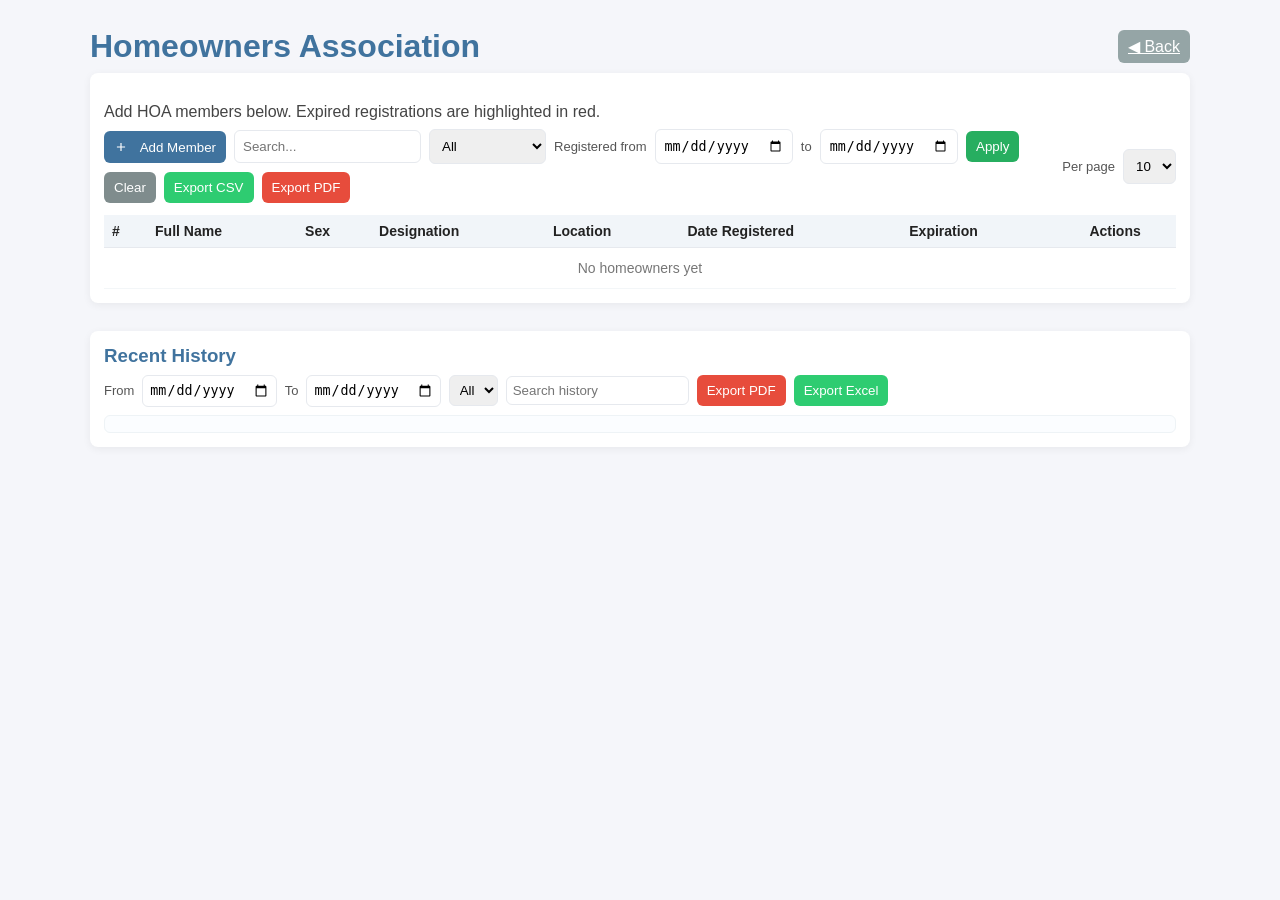
<file: hoa.html>
<!DOCTYPE html>
<html lang="en">
<head>
  <meta charset="utf-8" />
  <meta name="viewport" content="width=device-width,initial-scale=1" />
  
  <title>HOA Registry</title>
  <style>
    :root{--bg:#f5f6fa;--card:#fff;--accent:#40739e;--danger:#c0392b}
    body{font-family:Poppins, Arial, sans-serif;margin:0;background:var(--bg);color:#222}
    .wrap{max-width:1100px;margin:28px auto;padding:0 16px}
    h1{color:var(--accent);margin-bottom:8px}
    .card{background:var(--card);padding:14px;border-radius:8px;box-shadow:0 2px 8px rgba(0,0,0,0.06)}
    .controls{display:flex;gap:8px;flex-wrap:wrap;margin-bottom:12px;align-items:center}
    .controls input,.controls select{padding:8px;border:1px solid #e6e9ee;border-radius:6px}
    .btn{background:var(--accent);color:#fff;border:0;padding:8px 10px;border-radius:6px;cursor:pointer}
    .btn.secondary{background:#95a5a6}
  .btn.edit{background:#2e86de}
  .btn.view{background:#27ae60}
  /* make the Apply filter button green specifically */
  #applyFilter{background:#27ae60;color:#fff;border:0}
  #applyFilter:hover{filter:brightness(0.95)}
    table{width:100%;border-collapse:collapse;font-size:14px}
    thead th{background:#f1f5f9;padding:8px;border-bottom:1px solid #e6e9ee;text-align:left}
    tbody td{padding:8px;border-bottom:1px solid #f3f6f8;vertical-align:top}
    .empty{color:#777;text-align:center;padding:12px}
  /* expiration highlighting - higher contrast red */
  tr.expired{background:rgba(231,76,60,0.10);border-left:4px solid var(--danger)}
  /* expiration cell should not be colored separately; whole row becomes red when expired */
  td.expire-cell{font-weight:700;color:inherit}
  .btn.danger{background:#b71c1c;color:#fff}
  .btn.danger:hover{filter:brightness(0.92)}

  /* hover states */
  tbody tr{transition:transform 180ms ease, box-shadow 180ms ease, background-color 180ms}
  tbody tr:hover{transform:translateY(-3px);box-shadow:0 6px 14px rgba(16,24,40,0.06)}

  /* actions with icons */
  .action-btn{display:inline-flex;align-items:center;gap:8px;padding:6px 8px;border-radius:6px;border:none;cursor:pointer}
  .action-btn svg{width:14px;height:14px;display:inline-block}

  /* newly expired animation */
  @keyframes newExpiredPulse{0%{background:rgba(231,76,60,0.14)}50%{background:rgba(231,76,60,0.06)}100%{background:rgba(231,76,60,0.12)}}
  tr.new-expired{animation:newExpiredPulse 2.2s ease-in-out 1}

  /* pagination controls */
  .pager{display:flex;gap:8px;align-items:center;justify-content:flex-end;margin-top:10px}
  .pager .page-btn{padding:6px 10px;border-radius:6px;border:1px solid #e6e9ee;background:#fff;cursor:pointer}
  .pager .page-btn[disabled]{opacity:0.45;cursor:not-allowed}

  /* small responsive tweaks */
  @media(max-width:700px){ thead th:nth-child(4), thead th:nth-child(5), thead th:nth-child(6){display:none} tbody td:nth-child(4), tbody td:nth-child(5), tbody td:nth-child(6){display:none} .controls{flex-direction:column;align-items:stretch} }
  </style>
</head>
<body>
  <div class="wrap">
    <div style="display:flex;align-items:center;justify-content:space-between;gap:12px;margin-bottom:8px">
      <h1 style="margin:0">Homeowners Association </h1>
      <div>
        <a href="index.html" class="btn secondary" title="Back to dashboard">◀ Back</a>
      </div>
    </div>
    <div class="card">
      <p style="color:#444;margin-bottom:8px">Add HOA members below. Expired registrations are highlighted in red.</p>
      <div class="controls">
        <div style="display:flex;gap:8px;flex:1;align-items:center;flex-wrap:wrap">
          <button id="openAddModal" class="btn">
            <svg viewBox="0 0 24 24" width="14" height="14" style="vertical-align:middle;fill:#fff;margin-right:8px;flex:0 0 auto" xmlns="http://www.w3.org/2000/svg"><path d="M11 11V5h2v6h6v2h-6v6h-2v-6H5v-2h6z"/></svg>
            <span style="vertical-align:middle">Add Member</span>
          </button>
          <input id="globalSearch" placeholder="Search..." style="padding:8px;border:1px solid #e6e9ee;border-radius:6px;min-width:120px" />
      <select id="filterLocation" style="padding:8px;border:1px solid #e6e9ee;border-radius:6px">
        <option value="">All</option>
            <option>SAN PEDRO</option>
            <option>BIÑAN</option>
            <option>STA ROSA</option>
            <option>CABUYAO</option>
            <option>CALAMBA</option>
            <option>BAY</option>
            <option>CALAUAN</option>
            <option>SAN PABLO</option>
          </select>
          <label style="font-size:13px;color:#555">Registered from</label>
          <input id="filterFrom" type="date" />
          <label style="font-size:13px;color:#555">to</label>
          <input id="filterTo" type="date" />
          <button id="applyFilter" class="btn btn-success">Apply</button>
          <button id="clearFilter" class="btn" style="background:#7f8c8d">Clear</button>
          <button id="exportHoacsv" class="btn" style="background:#2ecc71">Export CSV</button>
          <button id="exportHoapdf" class="btn" style="background:#e74c3c">Export PDF</button>
        </div>
        <div style="display:flex;gap:8px;align-items:center">
          <label style="font-size:13px;color:#555">Per page</label>
          <select id="pageSizeSelect">
            <option>5</option>
            <option selected>10</option>
            <option>20</option>
          </select>
        </div>
      </div>

      <div style="overflow:auto">
        <table id="hoaTable">
          <thead>
            <tr>
              <th>#</th>
              <th>Full Name</th>
              <th>Sex</th>
              <th>Designation</th>
              <th>Location</th>
              <th>Date Registered</th>
              <th>Expiration</th>
              <th style="text-align:center">Actions</th>
            </tr>
          </thead>
          <tbody id="hoaTbody">
            <tr class="empty-row"><td class="empty" colspan="8">No homeowners yet</td></tr>
          </tbody>
        </table>
      </div>
      <div class="pager" id="pager" style="display:none">
        <div style="margin-right:auto;color:#555" id="pagerInfo"></div>
        <button id="prevPage" class="page-btn">◀ Prev</button>
        <div id="pageNumbers" style="display:flex;gap:6px"></div>
        <button id="nextPage" class="page-btn">Next ▶</button>
      </div>
      
      <!-- Recent History removed from here and moved to a separate section below -->
    </div>
  </div>

  <!-- Modal for Add / View / Edit -->
  <!-- Separate Recent History card -->
  <div class="wrap" style="margin-top:12px">
    <div class="card">
      <h3 style="margin:0 0 8px 0;color:var(--accent)">Recent History</h3>
      <div style="display:flex;gap:8px;align-items:center;margin-bottom:8px">
        <label style="font-size:13px;color:#555">From</label>
        <input id="hoaHistoryFrom" type="date" style="padding:6px;border:1px solid #e6e9ee;border-radius:6px" />
        <label style="font-size:13px;color:#555">To</label>
        <input id="hoaHistoryTo" type="date" style="padding:6px;border:1px solid #e6e9ee;border-radius:6px" />
        <select id="hoaHistoryUser" style="padding:6px;border-radius:6px;border:1px solid #e6e9ee"><option value="">All</option></select>
        <input id="hoaHistorySearch" placeholder="Search history" style="padding:6px;border-radius:6px;border:1px solid #e6e9ee;min-width:160px" />
        <button id="hoaExportPdf" class="btn" style="background:#e74c3c">Export PDF</button>
        <button id="hoaExportCsv" class="btn" style="background:#2ecc71">Export Excel</button>
      </div>
      <div style="max-height:220px;overflow:auto;border:1px solid #eef3f6;padding:8px;border-radius:6px;background:#fbfdff">
        <ul id="hoaHistoryList" style="list-style:none;padding-left:0;margin:0;display:flex;flex-direction:column;gap:6px"></ul>
      </div>
    </div>
  </div>
  <div id="hoaModal" class="modal" aria-hidden="true" style="display:none">
    <div class="modal-backdrop" id="hoaModalBackdrop" style="position:fixed;inset:0;background:rgba(0,0,0,0.35);"></div>
    <div class="card" role="dialog" aria-modal="true" style="position:fixed;left:50%;top:50%;transform:translate(-50%,-50%);width:680px;max-width:96%;z-index:1000">
      <h3 id="modalTitle">Add Member</h3>
  <div style="display:flex;flex-wrap:wrap;gap:15px;margin-bottom:10px">
  <input id="trackingNumber" placeholder="Tracking #" style="padding:8px;border:1px solid #e6e9ee;border-radius:6px;min-width:160px" readonly />
  <input id="fullName" placeholder="Full name" style="flex:2;padding:8px;border:1px solid #e6e9ee;border-radius:6px" />
        <select id="sex" style="padding:8px;border:1px solid #e6e9ee;border-radius:6px"><option value="">Sex</option><option>Male</option><option>Female</option></select>
        <input id="designation" placeholder="Designation" style="padding:8px;border:1px solid #e6e9ee;border-radius:6px" />
        <select id="location" style="padding:8px;border:1px solid #e6e9ee;border-radius:6px">
          <option value="">Location</option>
          <option>SAN PEDRO</option>
          <option>BIÑAN</option>
          <option>STA ROSA</option>
          <option>CABUYAO</option>
          <option>CALAMBA</option>
          <option>BAY</option>
          <option>CALAUAN</option>
          <option>SAN PABLO</option>
        </select>
        <input id="dateRegistered" type="date" style="padding:8px;border:1px solid #e6e9ee;border-radius:6px" />
        <input id="expiration" type="date" style="padding:8px;border:1px solid #e6e9ee;border-radius:6px" />
      </div>
      <div style="display:flex;justify-content:flex-end;gap:8px">
        <button id="modalCancel" class="btn secondary">Cancel</button>
        <button id="modalSave" class="btn">Save</button>
      </div>
    </div>
  </div>

  <script>
    (function(){
      const KEY = 'hoa_registry_v1';
      const EXPIRED_KEYS = 'hoa_expired_keys_v1';
      const tbody = document.getElementById('hoaTbody');
      const pager = document.getElementById('pager');
      const pagerInfo = document.getElementById('pagerInfo');
      const pageNumbers = document.getElementById('pageNumbers');
      const prevPageBtn = document.getElementById('prevPage');
      const nextPageBtn = document.getElementById('nextPage');
    const pageSizeSelect = document.getElementById('pageSizeSelect');
  const filterFrom = document.getElementById('filterFrom');
  const filterTo = document.getElementById('filterTo');
  const filterName = document.getElementById('filterName');
  const filterSex = document.getElementById('filterSex');
  const filterDesignation = document.getElementById('filterDesignation');
  const filterLocation = document.getElementById('filterLocation');
  const globalSearch = document.getElementById('globalSearch');
      const applyFilterBtn = document.getElementById('applyFilter');
      const clearFilterBtn = document.getElementById('clearFilter');
      const openAddModalBtn = document.getElementById('openAddModal');
      const modal = document.getElementById('hoaModal');
      const modalBackdrop = document.getElementById('hoaModalBackdrop');
      const modalTitle = document.getElementById('modalTitle');
      const modalSave = document.getElementById('modalSave');
      const modalCancel = document.getElementById('modalCancel');

      // inputs inside modal
      const fullNameEl = () => document.getElementById('fullName');
  const trackingEl = () => document.getElementById('trackingNumber');
      const sexEl = () => document.getElementById('sex');
      const designationEl = () => document.getElementById('designation');
      const locationEl = () => document.getElementById('location');
      const regEl = () => document.getElementById('dateRegistered');
      const expEl = () => document.getElementById('expiration');

      let editingIndex = null;
      let currentPage = 0;
      let pageSize = parseInt(pageSizeSelect.value,10) || 10;
  let activeFilter = {from:'', to:'', name:'', sex:'', designation:'', location:'', search:''};

  function normalizeText(s){
    try{ return (s||'').toString().toLowerCase().normalize('NFD').replace(/\p{Diacritic}/gu,'').trim(); }catch(e){ return (s||'').toString().toLowerCase().replace(/[\u0300-\u036f]/g,'').trim(); }
  }

      function load(){ try{ return JSON.parse(localStorage.getItem(KEY))||[] }catch(e){return[]} }
      function save(arr){ localStorage.setItem(KEY, JSON.stringify(arr)) }
      const TRACK_COUNTER_KEY = 'hoa_tracking_counter_v1';
      function getAssignedTrackingNumbers(){ try{ const arr = load(); return arr.map(r=>String(r.trackingNumber||'')).filter(Boolean); }catch(e){return[]} }
      function getCounter(){ try{ return parseInt(localStorage.getItem(TRACK_COUNTER_KEY),10)||0 }catch(e){return 0} }
      function setCounter(n){ try{ localStorage.setItem(TRACK_COUNTER_KEY, String(n)); }catch(e){} }
      function getNextTrackingNumber(){
        // sequential 1..1000, wrap to 1 and avoid collisions with existing records
        const max = 1000;
        let counter = getCounter();
        const assigned = new Set(getAssignedTrackingNumbers());
        for(let i=0;i<max;i++){
          counter = (counter % max) + 1; // advance
          const as = String(counter);
          if(!assigned.has(as)){
            setCounter(counter);
            return as;
          }
        }
        // fallback: if all taken, return timestamp-based unique string
        return String(Date.now());
      }
      function loadExpiredKeys(){ try{ return JSON.parse(localStorage.getItem(EXPIRED_KEYS))||[] }catch(e){return[]} }
      function saveExpiredKeys(arr){ localStorage.setItem(EXPIRED_KEYS, JSON.stringify(arr)) }
      function escapeHtml(s){ return (s||'').toString().replace(/[&<>"']/g,c=>({'&':'&amp;','<':'&lt;','>':'&gt;','"':'&quot;',"'":"&#39;"})[c]) }
      function isExpired(dateStr){ if(!dateStr) return false; const d = new Date(dateStr); d.setHours(0,0,0,0); const today = new Date(); today.setHours(0,0,0,0); return d < today }

      function render(){
  const arr = load();
  tbody.innerHTML = '';
  if(!arr.length){ tbody.innerHTML = '<tr class="empty-row"><td class="empty" colspan="8">No homeowners yet</td></tr>'; pager.style.display='none'; return }

        // prepare map with original indices to keep stable references
        const mapped = arr.map((r,i)=>({r, i}));
        // apply combined filters (name, sex, designation, location, registered date)
        const from = activeFilter.from ? new Date(activeFilter.from) : null;
        const to = activeFilter.to ? new Date(activeFilter.to) : null;
  const nameFilter = activeFilter.name ? normalizeText(activeFilter.name) : '';
  const sexFilter = activeFilter.sex ? normalizeText(activeFilter.sex) : '';
  const desigFilter = activeFilter.designation ? normalizeText(activeFilter.designation) : '';
  const locFilter = activeFilter.location ? normalizeText(activeFilter.location) : '';
  const searchFilter = activeFilter.search ? normalizeText(activeFilter.search) : '';

        const filtered = mapped.filter(item=>{
          const r = item.r || {};
          // name
          if(nameFilter){ const v = normalizeText(r.fullName); if(v.indexOf(nameFilter) === -1) return false }
          if(sexFilter){ const v = normalizeText(r.sex); if(v !== sexFilter) return false }
          if(desigFilter){ const v = normalizeText(r.designation); if(v.indexOf(desigFilter) === -1) return false }
          if(locFilter){ const v = normalizeText(r.location); if(v.indexOf(locFilter) === -1) return false }
          // date range
          if(from || to){ const reg = r.registered ? new Date(r.registered) : null; if(!reg) return false; reg.setHours(0,0,0,0); if(from && reg < from) return false; if(to && reg > to) return false }
          // global search across key fields
          if(searchFilter){ const hay = [r.trackingNumber, r.fullName, r.sex, r.designation, r.location].map(normalizeText).join(' '); if(hay.indexOf(searchFilter) === -1) return false }
          return true;
        });

        // sort ascending by tracking number (try to extract numeric value), fallback to fullName
        function numericFromTrack(t){ if(!t && t !== 0) return NaN; const s = String(t).trim(); // try full numeric parse first
          const n = Number(s);
          if(!isNaN(n)) return n;
          // fallback: extract leading integer from string, e.g. "TRK-12" -> 12
          const m = s.match(/(\d+)/);
          return m ? Number(m[0]) : NaN;
        }
        filtered.sort((a,b)=>{
          const ta = numericFromTrack(a.r && a.r.trackingNumber);
          const tb = numericFromTrack(b.r && b.r.trackingNumber);
          if(!isNaN(ta) && !isNaN(tb)) return ta - tb;
          if(!isNaN(ta)) return -1;
          if(!isNaN(tb)) return 1;
          const na = (a.r && a.r.fullName || '').toLowerCase();
          const nb = (b.r && b.r.fullName || '').toLowerCase();
          return na < nb ? -1 : (na > nb ? 1 : 0);
        });

        // pagination
        pageSize = parseInt(pageSizeSelect.value,10) || 10;
        const total = filtered.length;
        const totalPages = Math.max(1, Math.ceil(total / pageSize));
        if(currentPage >= totalPages) currentPage = totalPages - 1;
        const start = currentPage * pageSize;
        const pageRecords = filtered.slice(start, start + pageSize);

        // expired keys persistence to detect newly expired rows
        const expiredKeys = loadExpiredKeys();

        pageRecords.forEach(({r, i})=>{
          const tr = document.createElement('tr');
          if(isExpired(r.expiration)) tr.classList.add('expired');

          // compute stable key for expiration tracking
          const key = (r.fullName||'') + '|' + (r.registered||'') + '|' + (r.expiration||'');
          if(isExpired(r.expiration) && expiredKeys.indexOf(key) === -1){ tr.classList.add('new-expired'); expiredKeys.push(key); }

          tr.innerHTML = `
            <td>${escapeHtml(r.trackingNumber||'')}</td>
            <td>${escapeHtml(r.fullName)}</td>
            <td>${escapeHtml(r.sex)}</td>
            <td>${escapeHtml(r.designation)}</td>
            <td>${escapeHtml(r.location)}</td>
            <td>${escapeHtml(r.registered)}</td>
            <td class="expire-cell">${escapeHtml(r.expiration)}</td>
            <td style="text-align:center">
              <button class="action-btn" title="Edit" onclick="hoaEdit(${i})" style="background:#2e86de;color:#fff;margin-right:6px">
                <svg viewBox="0 0 20 20" fill="none" xmlns="http://www.w3.org/2000/svg"><path d="M4 13.5V16h2.5L16.81 5.69a1 1 0 0 0 0-1.41L15.12 3.6a1 1 0 0 0-1.41 0L4 13.5z" fill="#fff"/></svg>
                <span style="font-size:13px">Edit</span>
              </button>
              <button class="action-btn" title="View" onclick="hoaView(${i})" style="background:#27ae60;color:#fff;margin-right:6px">
                <svg viewBox="0 0 20 20" fill="none" xmlns="http://www.w3.org/2000/svg"><path d="M10 4a8 8 0 100 16 8 8 0 000-16zM9 7h2v5H9V7zm0 7h2v2H9v-2z" fill="#fff"/></svg>
                <span style="font-size:13px">View</span>
              </button>
              <button class="action-btn" title="Delete" onclick="hoaDelete(${i})" style="background:#b71c1c;color:#fff">
                <svg viewBox="0 0 20 20" fill="none" xmlns="http://www.w3.org/2000/svg"><path d="M6 7h8v9a1 1 0 01-1 1H7a1 1 0 01-1-1V7z" fill="#fff"/><path d="M4 5h12v1H4z" fill="#fff"/></svg>
                <span style="font-size:13px">Delete</span>
              </button>
            </td>
          `;
          tbody.appendChild(tr);
        });

        // save expired keys (so newly-expired animate once)
        saveExpiredKeys(expiredKeys);

        // update pager UI
        if(total <= pageSize){ pager.style.display='none'; } else { pager.style.display='flex'; }
        pagerInfo.textContent = `${total} item${total===1?'':'s'} — page ${currentPage+1} of ${totalPages}`;
        // render page numbers
        pageNumbers.innerHTML = '';
        for(let p=0;p<totalPages;p++){
          const btn = document.createElement('button'); btn.className='page-btn'; btn.textContent = p+1; if(p===currentPage) btn.style.background='#e6eef6'; btn.addEventListener('click', ()=>{ currentPage=p; render(); });
          pageNumbers.appendChild(btn);
        }
        prevPageBtn.disabled = currentPage === 0;
        nextPageBtn.disabled = currentPage >= totalPages-1;
      }

      function openModal(mode, idx){
        editingIndex = (typeof idx === 'number') ? idx : null;
        const arr = load();
        modal.style.display = 'block';
        modal.setAttribute('aria-hidden','false');
      if(mode === 'add'){
        modalTitle.textContent = 'Add Member';
        // generate a sequential Tracking number (1..1000)
        trackingEl().value = getNextTrackingNumber();
        fullNameEl().value=''; sexEl().value=''; designationEl().value=''; locationEl().value=''; regEl().value=''; expEl().value='';
        } else {
          modalTitle.textContent = mode === 'edit' ? 'Edit Member' : 'View Member';
          const r = arr[idx];
              trackingEl().value = r.trackingNumber || '';
              fullNameEl().value = r.fullName || '';
          sexEl().value = r.sex || '';
          designationEl().value = r.designation || '';
          locationEl().value = r.location || '';
          regEl().value = r.registered || '';
          expEl().value = r.expiration || '';
          if(mode === 'view'){
            // make inputs readonly
            [trackingEl(), fullNameEl(), sexEl(), designationEl(), locationEl(), regEl(), expEl()].forEach(i=>i.setAttribute('disabled',''));
          } else {
            [trackingEl(), fullNameEl(), sexEl(), designationEl(), locationEl(), regEl(), expEl()].forEach(i=>i.removeAttribute('disabled'));
          }
        }
        // show/hide save depending on mode
        modalSave.style.display = (mode === 'view') ? 'none' : 'inline-block';
      }

  function closeModal(){ modal.style.display='none'; modal.setAttribute('aria-hidden','true'); editingIndex = null; [trackingEl(), fullNameEl(), sexEl(), designationEl(), locationEl(), regEl(), expEl()].forEach(i=>i.removeAttribute('disabled')) }

      openAddModalBtn.addEventListener('click', ()=> openModal('add'));
      modalBackdrop.addEventListener('click', closeModal);
      modalCancel.addEventListener('click', closeModal);

  // pager events
  prevPageBtn.addEventListener('click', ()=>{ if(currentPage>0){ currentPage--; render(); } });
  nextPageBtn.addEventListener('click', ()=>{ currentPage++; render(); });
  pageSizeSelect.addEventListener('change', ()=>{ currentPage = 0; render(); });

      // filter events
      applyFilterBtn.addEventListener('click', ()=>{
        activeFilter.from = filterFrom.value || '';
        activeFilter.to = filterTo.value || '';
        activeFilter.name = filterName && filterName.value ? filterName.value.trim() : '';
        activeFilter.sex = filterSex && filterSex.value ? filterSex.value : '';
        activeFilter.designation = filterDesignation && filterDesignation.value ? filterDesignation.value.trim() : '';
        activeFilter.location = filterLocation && filterLocation.value ? filterLocation.value : '';

        currentPage = 0; render();
        if(window.hoaLogHistory) window.hoaLogHistory(`Filters applied: from=${activeFilter.from||'any'} to=${activeFilter.to||'any'} location=${activeFilter.location||'any'}`);
      });
      clearFilterBtn.addEventListener('click', ()=>{
        filterFrom.value=''; filterTo.value=''; if(filterName) filterName.value=''; if(filterSex) filterSex.value=''; if(filterDesignation) filterDesignation.value=''; filterLocation.value=''; if(globalSearch) globalSearch.value='';
        activeFilter={from:'',to:'',name:'',sex:'',designation:'',location:'',search:''}; currentPage=0; render();
        if(window.hoaLogHistory) window.hoaLogHistory('Filters cleared');
      });

      // when location is changed, apply filter immediately
      if(filterLocation){ filterLocation.addEventListener('change', ()=>{
        activeFilter.location = filterLocation.value || '';
        currentPage = 0; render();
      }); }

      // live search with debounce
      let searchTimer = null;
      if(globalSearch){ globalSearch.addEventListener('input', ()=>{
        clearTimeout(searchTimer);
        searchTimer = setTimeout(()=>{ activeFilter.search = globalSearch.value.trim(); currentPage = 0; render(); }, 220);
      }); }

      modalSave.addEventListener('click', ()=>{
          const fullName = fullNameEl().value.trim(); if(!fullName){ alert('Full name required'); fullNameEl().focus(); return }
    const rec = { trackingNumber: trackingEl().value || getNextTrackingNumber(), fullName: fullName, sex: sexEl().value, designation: designationEl().value.trim(), location: locationEl().value, registered: regEl().value, expiration: expEl().value };
        const arr = load();
        if(editingIndex === null){ arr.unshift(rec); if(window.hoaLogHistory) window.hoaLogHistory(`Member added: ${rec.fullName} (${rec.trackingNumber})`); } else { const old = arr[editingIndex]; arr[editingIndex] = rec; if(window.hoaLogHistory) window.hoaLogHistory(`Member edited: ${old.fullName} → ${rec.fullName}`); }
        save(arr); currentPage = 0; render(); closeModal();
      });

      window.hoaView = function(i){ openModal('view', i); };
      window.hoaEdit = function(i){ openModal('edit', i); };
      window.hoaDelete = function(i){ if(!confirm('Delete homeowner?')) return; const arr = load(); const old = arr[i]; arr.splice(i,1); save(arr); render(); if(window.hoaLogHistory) window.hoaLogHistory(`Member deleted: ${old && old.fullName ? old.fullName : 'unknown'}`); };

      /* HOA Recent History module */
      (function(){
        const KEY = 'hoa_recent_history_v1';
        const MAX = 300; let items = []; const listEl = document.getElementById('hoaHistoryList');
        function loadHistory(){ try{ items = JSON.parse(localStorage.getItem(KEY))||[] }catch(e){ items=[] } }
        function saveHistory(){ try{ localStorage.setItem(KEY, JSON.stringify(items.slice(-MAX))); }catch(e){} }
        function currentUser(){ try{ const s = sessionStorage.getItem('cssu_logged_user'); if(s) return JSON.parse(s); const l = localStorage.getItem('cssu_logged_user'); if(l) return JSON.parse(l); }catch(e){} return null }
        function renderHistory(){ if(!listEl) return; listEl.innerHTML=''; const from = (document.getElementById('hoaHistoryFrom')||{}).value ? new Date(document.getElementById('hoaHistoryFrom').value).setHours(0,0,0,0) : null; const to = (document.getElementById('hoaHistoryTo')||{}).value ? new Date(document.getElementById('hoaHistoryTo').value).setHours(23,59,59,999) : null; const user = (document.getElementById('hoaHistoryUser')||{}).value || ''; const search = ((document.getElementById('hoaHistorySearch')||{}).value||'').toLowerCase(); items.slice().reverse().forEach(it=>{ if(from && it.ts < from) return; if(to && it.ts > to) return; if(user && it.user !== user) return; if(search && it.msg.toLowerCase().indexOf(search)===-1) return; const li = document.createElement('li'); li.style.fontSize='13px'; li.style.padding='6px'; li.style.borderRadius='6px'; li.style.background='#fff'; li.style.border='1px solid #eef3f6'; li.innerHTML = `<div style="font-size:12px;color:#666;margin-bottom:4px">${new Date(it.ts).toLocaleString()}</div><div><strong style='color:#2f3640'>${escapeHtml(it.user||'')}</strong> • ${escapeHtml(it.msg)}</div>`; listEl.appendChild(li); }); populateUsers(); }
        function populateUsers(){ const sel = document.getElementById('hoaHistoryUser'); if(!sel) return; const users = Array.from(new Set(items.map(i=>i.user).filter(Boolean))).sort(); sel.innerHTML = '<option value="">All</option>' + users.map(u=>`<option value="${escapeHtml(u)}">${escapeHtml(u)}</option>`).join(''); }
        window.hoaLogHistory = function(msg){ try{ const u = currentUser(); const userName = u ? (u.name||u.username||'') : ''; items.push({ts:Date.now(), user:userName, msg:String(msg)}); if(items.length>MAX) items = items.slice(items.length-MAX); saveHistory(); renderHistory(); }catch(e){ console.warn(e) } };
        function exportCSV(){ const rows = items.filter(it=>{ const from = (document.getElementById('hoaHistoryFrom')||{}).value ? new Date(document.getElementById('hoaHistoryFrom').value).setHours(0,0,0,0) : null; const to = (document.getElementById('hoaHistoryTo')||{}).value ? new Date(document.getElementById('hoaHistoryTo').value).setHours(23,59,59,999) : null; const user = (document.getElementById('hoaHistoryUser')||{}).value || ''; const search = ((document.getElementById('hoaHistorySearch')||{}).value||'').toLowerCase(); if(from && it.ts < from) return false; if(to && it.ts > to) return false; if(user && it.user !== user) return false; if(search && it.msg.toLowerCase().indexOf(search)===-1) return false; return true }); const cols = ['timestamp','user','message']; const csv = [cols.join(',')].concat(rows.map(r => cols.map(c => '"'+ (c==='timestamp'? new Date(r.ts).toLocaleString() : (r[c]||'')).replace(/"/g,'""') + '"').join(','))).join('\n'); const blob = new Blob([csv],{type:'text/csv'}); const url = URL.createObjectURL(blob); const a = document.createElement('a'); a.href=url; a.download='hoa_history.csv'; document.body.appendChild(a); a.click(); a.remove(); URL.revokeObjectURL(url); }
        function exportPDF(){ const rows = items.slice().filter(()=>true); const rowsHtml = rows.map(r=>`<tr><td style="padding:6px;border:1px solid #ddd">${new Date(r.ts).toLocaleString()}</td><td style="padding:6px;border:1px solid #ddd">${escapeHtml(r.user||'')}</td><td style="padding:6px;border:1px solid #ddd">${escapeHtml(r.msg)}</td></tr>`).join(''); const win = window.open('','_blank'); const html = `<html><head><title>HOA History</title><style>body{font-family:Arial,Helvetica,sans-serif;padding:20px}table{width:100%;border-collapse:collapse}th,td{padding:8px;border:1px solid #ddd}</style></head><body><h2>HOA Recent History</h2><table><thead><tr><th>Timestamp</th><th>User</th><th>Message</th></tr></thead><tbody>${rowsHtml}</tbody></table></body></html>`; win.document.write(html); win.document.close(); win.focus(); setTimeout(()=>win.print(),300); }
        document.getElementById('hoaHistoryFrom').addEventListener('change', renderHistory);
        document.getElementById('hoaHistoryTo').addEventListener('change', renderHistory);
        document.getElementById('hoaHistoryUser').addEventListener('change', renderHistory);
        document.getElementById('hoaHistorySearch').addEventListener('input', renderHistory);
        document.getElementById('hoaExportCsv').addEventListener('click', exportCSV);
        document.getElementById('hoaExportPdf').addEventListener('click', exportPDF);
        loadHistory(); renderHistory();
      })();

        // Export HOA table (filtered) as CSV or printable PDF
        (function(){
          function getAllRecords(){ try{ return JSON.parse(localStorage.getItem(KEY))||[] }catch(e){ return [] } }
          function detectMatch(rec, filter){ const nf = (s)=> (s||'').toString().toLowerCase(); try{ if(filter.from || filter.to){ const from = filter.from ? new Date(filter.from).setHours(0,0,0,0) : null; const to = filter.to ? new Date(filter.to).setHours(23,59,59,999) : null; const reg = rec.registered ? new Date(rec.registered).setHours(0,0,0,0) : null; if(from && (!reg || reg < from)) return false; if(to && (!reg || reg > to)) return false; } if(filter.location && filter.location !== ''){ if(nf(rec.location).indexOf(nf(filter.location)) === -1) return false } if(filter.name && filter.name !== ''){ if(nf(rec.fullName).indexOf(nf(filter.name)) === -1) return false } if(filter.sex && filter.sex !== ''){ if(nf(rec.sex) !== nf(filter.sex)) return false } if(filter.designation && filter.designation !== ''){ if(nf(rec.designation).indexOf(nf(filter.designation)) === -1) return false } if(filter.search && filter.search !== ''){ const hay = [rec.trackingNumber, rec.fullName, rec.sex, rec.designation, rec.location].map(nf).join(' '); if(hay.indexOf(nf(filter.search)) === -1) return false } return true }catch(e){ return true } }

          function buildFilter(){ return { from: (document.getElementById('filterFrom')||{}).value || '', to: (document.getElementById('filterTo')||{}).value || '', name: '', sex: '', designation: '', location: (document.getElementById('filterLocation')||{}).value || '', search: (document.getElementById('globalSearch')||{}).value.trim() || '' }; }

          function exportHoACSV(){
            const all = getAllRecords(); const filter = buildFilter(); const rows = all.filter(r=> detectMatch(r, filter)); if(rows.length===0){ alert('No records to export'); return }
            const cols = ['trackingNumber','fullName','sex','designation','location','registered','expiration'];
            const csv = [cols.join(',')].concat(rows.map(r=> cols.map(c=> '"'+((r[c]||'').toString().replace(/"/g,'""'))+'"').join(','))).join('\n');
            const blob = new Blob([csv],{type:'text/csv'}); const url = URL.createObjectURL(blob); const a = document.createElement('a'); a.href = url; a.download = 'hoa_export.csv'; document.body.appendChild(a); a.click(); a.remove(); URL.revokeObjectURL(url);
          }

          function exportHoAPDF(){
            const all = getAllRecords(); const filter = buildFilter(); const rows = all.filter(r=> detectMatch(r, filter)); if(rows.length===0){ alert('No records to export'); return }
            const rowsHtml = rows.map(r=>`<tr><td style="padding:6px;border:1px solid #ddd">${escapeHtml(r.trackingNumber||'')}</td><td style="padding:6px;border:1px solid #ddd">${escapeHtml(r.fullName||'')}</td><td style="padding:6px;border:1px solid #ddd">${escapeHtml(r.sex||'')}</td><td style="padding:6px;border:1px solid #ddd">${escapeHtml(r.designation||'')}</td><td style="padding:6px;border:1px solid #ddd">${escapeHtml(r.location||'')}</td><td style="padding:6px;border:1px solid #ddd">${escapeHtml(r.registered||'')}</td><td style="padding:6px;border:1px solid #ddd">${escapeHtml(r.expiration||'')}</td></tr>`).join('');
            const win = window.open('','_blank'); const html = `<html><head><title>HOA Export</title><style>body{font-family:Arial,Helvetica,sans-serif;padding:20px}table{width:100%;border-collapse:collapse}th,td{padding:8px;border:1px solid #ddd;font-size:13px}</style></head><body><h2>HOA Export</h2><table><thead><tr><th>Tracker</th><th>Full Name</th><th>Sex</th><th>Designation</th><th>Location</th><th>Registered</th><th>Expiration</th></tr></thead><tbody>${rowsHtml}</tbody></table></body></html>`; win.document.write(html); win.document.close(); win.focus(); setTimeout(()=>win.print(),300);
          }

          const csvBtn = document.getElementById('exportHoacsv'); const pdfBtn = document.getElementById('exportHoapdf'); if(csvBtn) csvBtn.addEventListener('click', exportHoACSV); if(pdfBtn) pdfBtn.addEventListener('click', exportHoAPDF);
        })();

      // initial render
      render();
    })();
  </script>
</body>
</html>
</file>
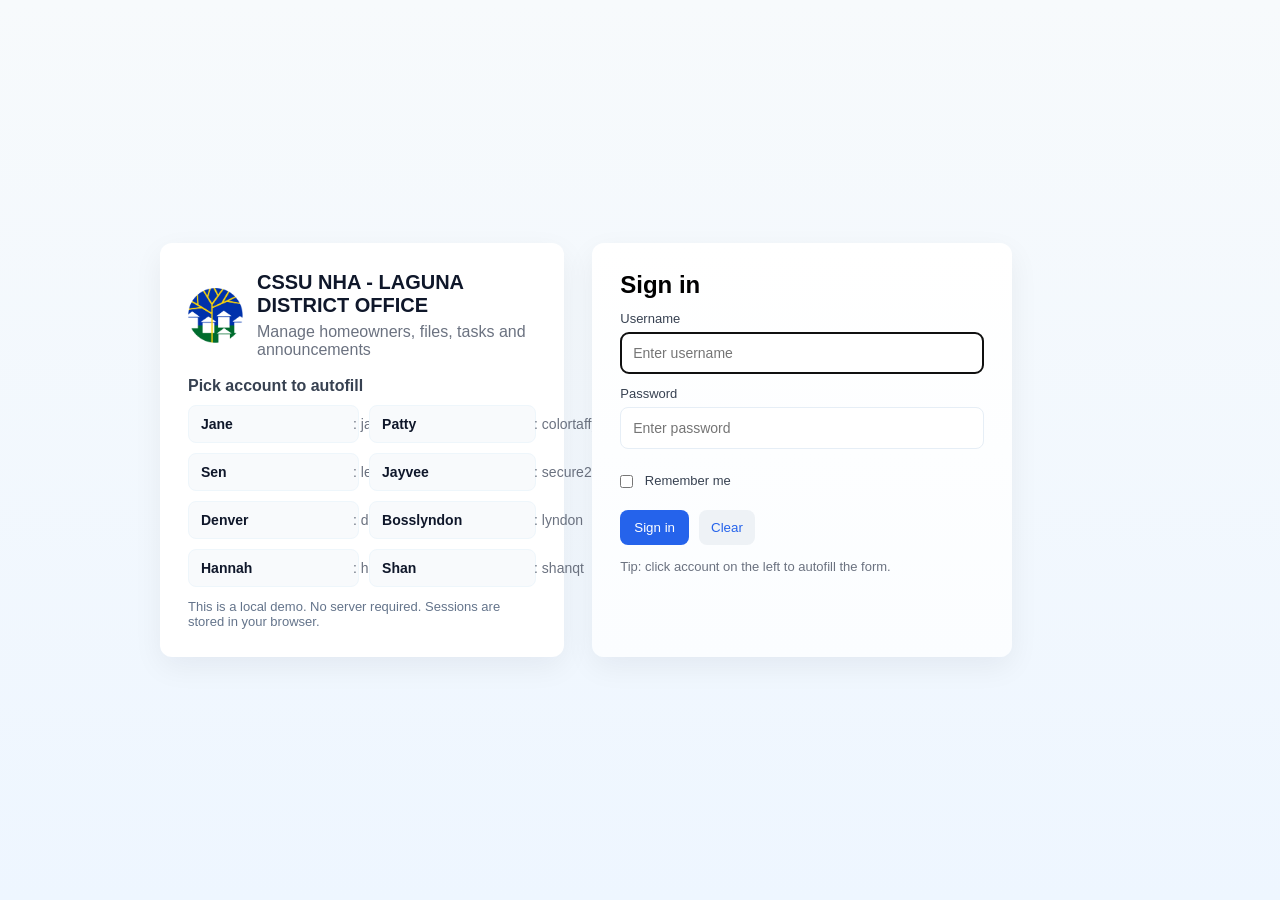
<file: login.html>
<!DOCTYPE html>
<html lang="en">
<head>
  <meta charset="utf-8" />
  <meta name="viewport" content="width=device-width,initial-scale=1" />
  <script>
    // If a session or persistent user exists, go straight to dashboard
    try{
      const s = sessionStorage.getItem('cssu_logged_user');
      const l = localStorage.getItem('cssu_logged_user');
      if(s || l){ window.location.replace('index.html'); }
    }catch(e){}
  </script>
  <title>Login — CSSU Dashboard</title>
  <style>
    :root{--bg:#f5f6fa;--card:#fff;--accent:#40739e;--accent-2:#2ecc71;--muted:#6b7280}
    *{box-sizing:border-box}
    body{margin:0;font-family:Inter, Poppins, Arial, sans-serif;background:linear-gradient(180deg,#f7fafc,#eef6ff);min-height:100vh;display:flex;align-items:center;justify-content:center;padding:20px}
    .wrap{width:100%;max-width:960px;display:grid;grid-template-columns:1fr 420px;gap:28px;align-items:center}
    .brand{padding:28px;border-radius:12px;background:var(--card);box-shadow:0 8px 30px rgba(16,24,40,0.06)}
    .brand h1{color:var(--accent);margin:0 0 8px;font-size:24px}
    .brand p{color:var(--muted);line-height:1.5}
    .card{padding:20px;border-radius:12px;background:var(--card);box-shadow:0 8px 30px rgba(16,24,40,0.06)}
    form .field{display:flex;flex-direction:column;margin-bottom:12px}
    label{font-size:13px;color:#374151;margin-bottom:6px}
    input[type=text],input[type=password]{padding:10px 12px;border-radius:8px;border:1px solid #e6e9ee;font-size:14px}
    .actions{display:flex;gap:8px;align-items:center;margin-top:10px}
    .btn{background:var(--accent);color:#fff;border:0;padding:10px 14px;border-radius:8px;cursor:pointer}
    .btn.ghost{background:#eef2f6;color:var(--accent)}
    .hint{font-size:13px;color:var(--muted);margin-top:10px}
    .error{color:#b91c1c;background:#fff1f2;padding:8px;border-radius:8px;margin-bottom:8px;border:1px solid #fecaca}
    .success{color:#064e3b;background:#ecfdf5;padding:8px;border-radius:8px;margin-bottom:8px;border:1px solid #bbf7d0}
    .small{font-size:13px;color:#475569}
    .users-list{margin-top:12px;padding:10px;background:#fbfdff;border-radius:8px;border:1px solid #eef3f6}
    .users-list h4{margin:0 0 8px;font-size:14px;color:#0f172a}
    .users-grid{display:grid;grid-template-columns:repeat(2,1fr);gap:6px}
    .user-item{font-size:13px;padding:8px;border-radius:6px;background:#fffefc;border:1px solid #f3f4f6}

    @media(max-width:900px){ .wrap{grid-template-columns:1fr;max-width:520px} }
    /* Additional polished styles and logo */
    .brand-header{display:flex;gap:14px;align-items:center}
    .brand-logo{width:56px;height:56px;flex:0 0 56px;border-radius:12px;background:linear-gradient(135deg,#4f46e5,#06b6d4);display:flex;align-items:center;justify-content:center;color:#fff;font-weight:700;box-shadow:0 8px 30px rgba(16,24,40,0.06)}
    .brand h1{font-size:22px;margin:0;color:#1f2937}
    .users-list{margin-top:18px}
    #demoUsers{display:grid;grid-template-columns:repeat(2,1fr);gap:10px}
    .user-item{display:inline-flex;align-items:center;justify-content:flex-start;gap:8px;padding:10px 12px;border-radius:8px;background:#fff;border:1px solid #f1f5f9;cursor:pointer;font-size:14px}
    .user-item:hover{background:#f8fafc}
    .card[role="region"]{padding:26px;border-radius:12px}
    .card[role="region"] h2{margin-bottom:12px}
    .card[role="region"] .actions .btn{padding:10px 16px;border-radius:8px}
    input[type=text],input[type=password]{width:100%;padding:12px 14px;border-radius:10px;border:1px solid #e6eef6;background:#fff}
    .hint{margin-top:14px;color:#6b7280}
    /* New layout styles */
    .login-card{display:flex;gap:28px;max-width:980px;width:100%;align-items:stretch}
    .card-left{flex:1;background:#fff;padding:28px;border-radius:12px;box-shadow:0 10px 30px rgba(16,24,40,0.06)}
    .card-right{width:420px;flex:0 0 420px;background:linear-gradient(180deg,#ffffff,#fbfdff);padding:28px;border-radius:12px;box-shadow:0 10px 30px rgba(16,24,40,0.06)}
    .logo-wrap{display:flex;gap:14px;align-items:center;margin-bottom:18px}
    .logo-mark{width:56px;height:56px;border-radius:10px;display:flex;align-items:center;justify-content:center}
    .brand-text h1{margin:0;font-size:20px;color:#0f172a}
    .brand-text .muted{margin:6px 0 0;color:#6b7280}
    .demo-prompt{margin:10px 0;color:#374151;font-weight:600}
    .demo-list{display:grid;grid-template-columns:repeat(2,1fr);gap:10px}
  .demo-list .user-item{padding:10px 12px;border-radius:8px;background:#f8fafc;border:1px solid #eef6fb;cursor:pointer;display:flex;align-items:center;gap:12px;white-space:nowrap}
  /* make username a fixed column so passwords align vertically */
  .demo-list .user-item .demo-username{font-weight:700;color:#0f172a;flex:0 0 140px}
  .demo-list .user-item .demo-pass{color:#6b7280;flex:1 1 auto;text-align:left}
    .card-note{margin-top:12px;color:#64748b;font-size:13px}
    .form-shell h2{margin:0 0 12px}
  .form-shell label{display:block;margin-top:12px;margin-bottom:6px;color:#374151}
  /* only apply the full-width input styles to text/password inputs */
  .form-shell input[type="text"], .form-shell input[type="password"]{display:block;width:100%;padding:12px;border-radius:8px;border:1px solid #e6eef6;background:#fff}
  /* ensure checkboxes remain inline and vertically centered with the label */
  .form-shell input[type="checkbox"]{display:inline-block;width:auto;height:auto;margin:0 8px 0 0;vertical-align:middle}
    .form-row{display:flex;justify-content:space-between;align-items:center;margin-top:12px}
    .actions{display:flex;gap:10px;margin-top:16px}
    .btn.primary{background:#2563EB;color:#fff;border-radius:8px;padding:10px 14px;border:0}
    .btn.ghost{background:#eef2f6;color:#2563EB;border-radius:8px;padding:10px 12px}
    .forgot{color:#2563EB;text-decoration:none}

    @media(max-width:900px){
      .login-card{flex-direction:column}
      .card-right{width:100%;flex:1}
    }
  </style>
</head>
<body>
  <div class="wrap">
    <div class="login-card">
      <div class="card-left">
        <div class="logo-wrap">
          <div class="logo-mark" aria-hidden="true">
            <img src="nha.png" alt="logo" height="55" width="55">
          </div>
          <div class="brand-text">
            <h1>CSSU NHA - LAGUNA DISTRICT OFFICE</h1>
            <p class="muted">Manage homeowners, files, tasks and announcements</p>
          </div>
        </div>

        <div class="demo-prompt">Pick    account to autofill</div>
        <div id="demoUsers" class="demo-list"> <!-- populated by JS --> </div>
        <div class="card-note">This is a local demo. No server required. Sessions are stored in your browser.</div>
      </div>

      <div class="card-right">
        <div class="form-shell">
          <h2>Sign in</h2>
          <div id="message" aria-live="polite"></div>
          <form id="loginForm" onsubmit="return false;">
            <label for="username">Username</label>
            <input id="username" type="text" autocomplete="username" placeholder="Enter username" />

            <label for="password">Password</label>
            <input id="password" type="password" autocomplete="current-password" placeholder="Enter password" />

            <div class="form-row">
              <label class="small"><input id="remember" type="checkbox" /> Remember me</label>
            </div>

            <div class="actions">
              <button id="loginBtn" class="btn primary">Sign in</button>
              <button id="clearBtn" type="button" class="btn ghost">Clear</button>
            </div>
            <div class="hint">Tip: click account on the left to autofill the form.</div>
          </form>
        </div>
      </div>
    </div>
  </div>

  <script>
    (function(){
      // seven demo users — replace with real auth in production
      const USERS = [
        { username: 'Jane', password: 'jane123', name: 'Mary Jane Clanes' },
        { username: 'Patty', password: 'colortaffy123', name: 'Patricious' },
        { username: 'Sen', password: 'letmein', name: 'Sen Nika' },
        { username: 'Jayvee', password: 'secure22', name: 'Jayvee Eniego' },
        { username: 'Denver', password: 'denver2025', name: 'Denver Pascual' },
        { username: 'Bosslyndon', password: 'lyndon', name: 'Boss Lyndon' },
        { username: 'Hannah', password: 'hannahmae', name: 'Hannah Mae Piñon' },
        { username: 'Shan', password: 'shanqt', name: 'Cute' }
      ];

      // populate demo list in UI (click to autofill form)
      const demoRoot = document.getElementById('demoUsers');
      USERS.forEach(u=>{
        const el = document.createElement('div');
  el.className='user-item';
  el.title = `Sign in as ${u.name} (${u.username})`;
  // show username left, password right on the same line
  el.innerHTML = `<span class="demo-username">${u.username}</span><span class="demo-pass">: ${u.password}</span>`;
        el.addEventListener('click', ()=>{
          const usernameEl = document.getElementById('username');
          const passwordEl = document.getElementById('password');
          if(usernameEl) usernameEl.value = u.username;
          if(passwordEl) passwordEl.value = u.password;
          // focus password to allow quick Enter
          if(passwordEl) passwordEl.focus();
        });
        demoRoot.appendChild(el);
      });

  const form = document.getElementById('loginForm');
  const username = document.getElementById('username');
  const password = document.getElementById('password');
  // fallback in case the checkbox element is missing
  const remember = document.getElementById('remember') || { checked: false };
      const message = document.getElementById('message');
      const loginBtn = document.getElementById('loginBtn');
      const clearBtn = document.getElementById('clearBtn');

      function showMessage(text, type){ message.innerHTML = `<div class="${type=== 'error' ? 'error':'success'}" role="status">${text}</div>`; }
      function clearMessage(){ message.innerHTML = ''; }

      function setSession(userObj, persist){
        try{
          if(persist){ localStorage.setItem('cssu_logged_user', JSON.stringify(userObj)); }
          else { sessionStorage.setItem('cssu_logged_user', JSON.stringify(userObj)); }
        }catch(e){ console.warn('storage failed', e); }
      }

      function findUser(u,p){ return USERS.find(x=> x.username === u && x.password === p); }

      loginBtn.addEventListener('click', ()=>{
        clearMessage();
        const u = (username.value||'').trim();
        const p = (password.value||'').trim();
        if(!u || !p){ showMessage('Please enter username and password', 'error'); return }
        const user = findUser(u,p);
        if(!user){ showMessage('Invalid credentials', 'error'); return }
        setSession({ username: user.username, name: user.name }, remember.checked);
        showMessage(`Signed in as ${user.name} (${user.username})`, 'success');
        // small delay then navigate to index (simulate login)
        setTimeout(()=>{ window.location.href = 'index.html'; }, 900);
      });

      clearBtn.addEventListener('click', ()=>{ username.value=''; password.value=''; remember.checked=false; clearMessage(); username.focus(); });

      // prefill if "remembered"
      try{
        const saved = JSON.parse(localStorage.getItem('cssu_logged_user') || 'null');
        if(saved && saved.username){ username.value = saved.username; remember.checked = true; }
      }catch(e){}

      // allow Enter to submit
      form.addEventListener('keydown', (e)=>{ if(e.key === 'Enter') { e.preventDefault(); loginBtn.click(); } });

      // small accessibility focus
      username.focus();
    })();
  </script>
  <!-- Signed-out toast -->
  <div id="signedOutToast" style="position:fixed;left:50%;transform:translateX(-50%);bottom:28px;display:none;z-index:3000">
  <div style="background:#ef4444;border:1px solid #ef4444;padding:12px 16px;border-radius:10px;box-shadow:0 8px 30px rgba(16,24,40,0.08);color:#fff">You have successfully logged out of your account.</div>
  </div>
  <script>
    (function(){
      try{
        const params = new URLSearchParams(window.location.search);
        if(params.get('signedout') === '1'){
          const t = document.getElementById('signedOutToast');
          if(t){ t.style.display='block'; }
          // auto-dismiss after 2.5s then remove param from URL
          setTimeout(()=>{ if(t) t.style.display='none'; params.delete('signedout'); const url = location.pathname + (params.toString() ? '?'+params.toString() : ''); history.replaceState({}, '', url); }, 2500);
        }
      }catch(e){}
    })();
  </script>
</body>
</html>
</file>
